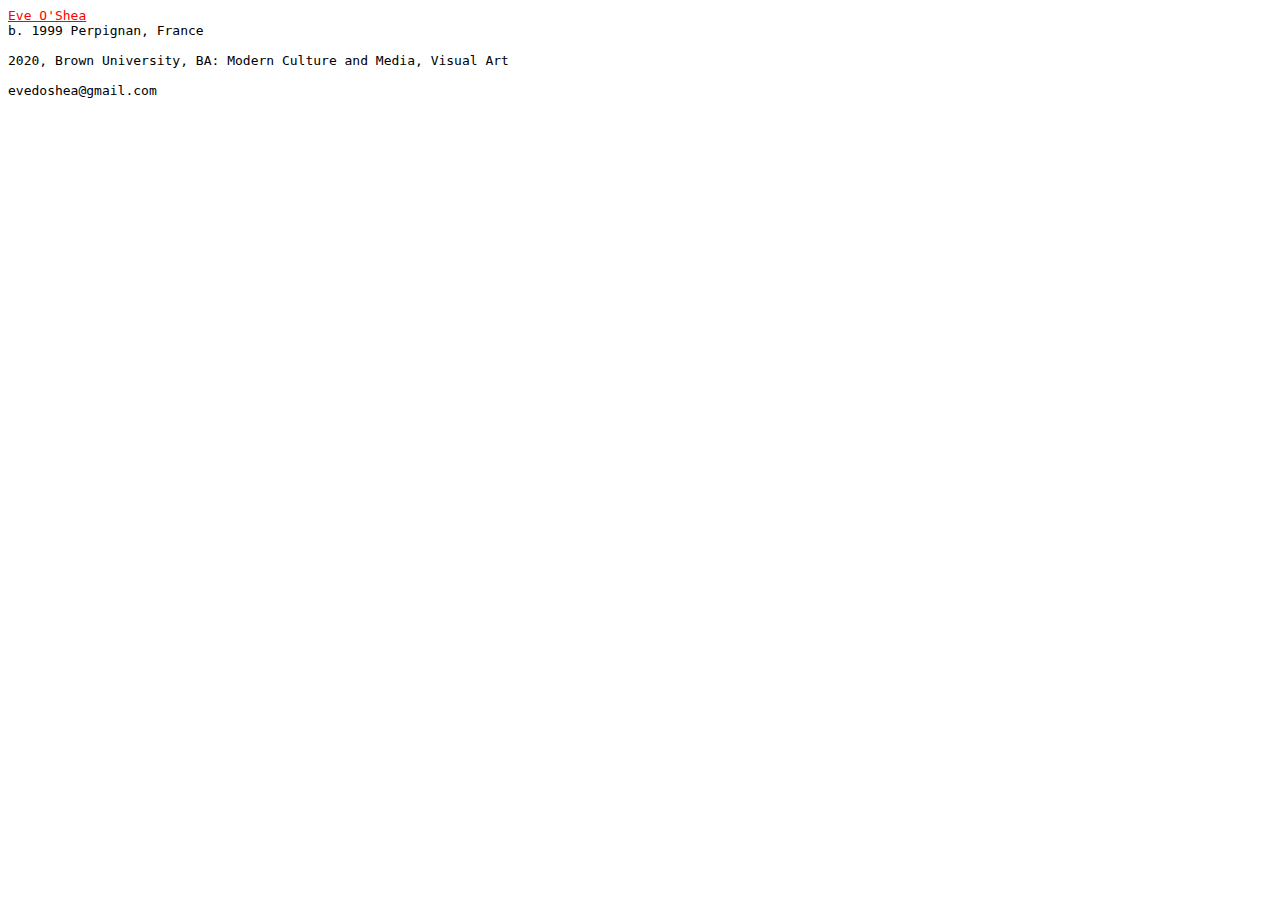
<file: about_eve.html>
<!DOCTYPE html>
<html lang="en-US"> 
<meta name="keywords" content="Eve O'Shea" charset="utf-8">

<head>
  <title>About – Eve O'Shea</title>
 <link rel="stylesheet" type="text/css" href="categorystyle.css">
</head>


<body>
    <div> <a href="index.html" class="evelink">Eve O'Shea</a></div>
    b. 1999 Perpignan, France <br><br>
    2020, Brown University, BA: Modern Culture and Media, Visual Art<br><br>
    evedoshea@gmail.com
</body>
    
 
</html>
</file>
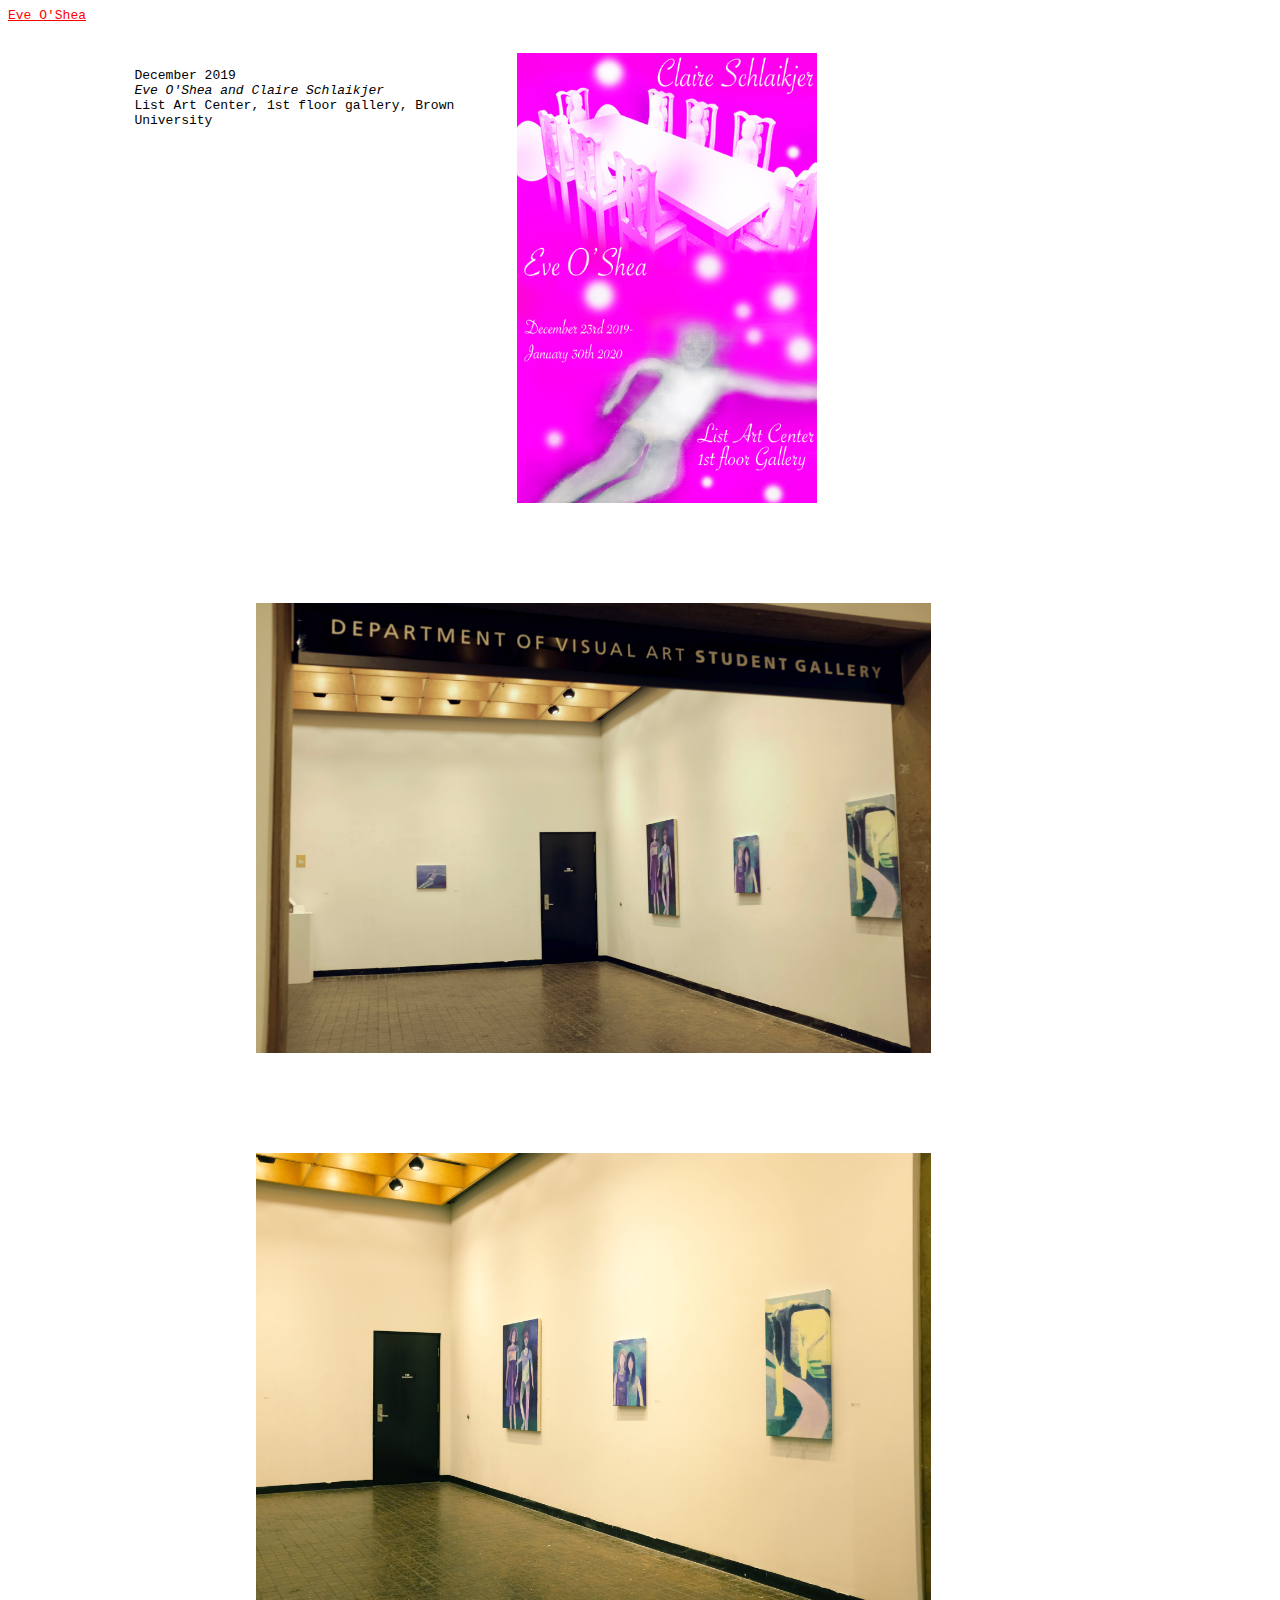
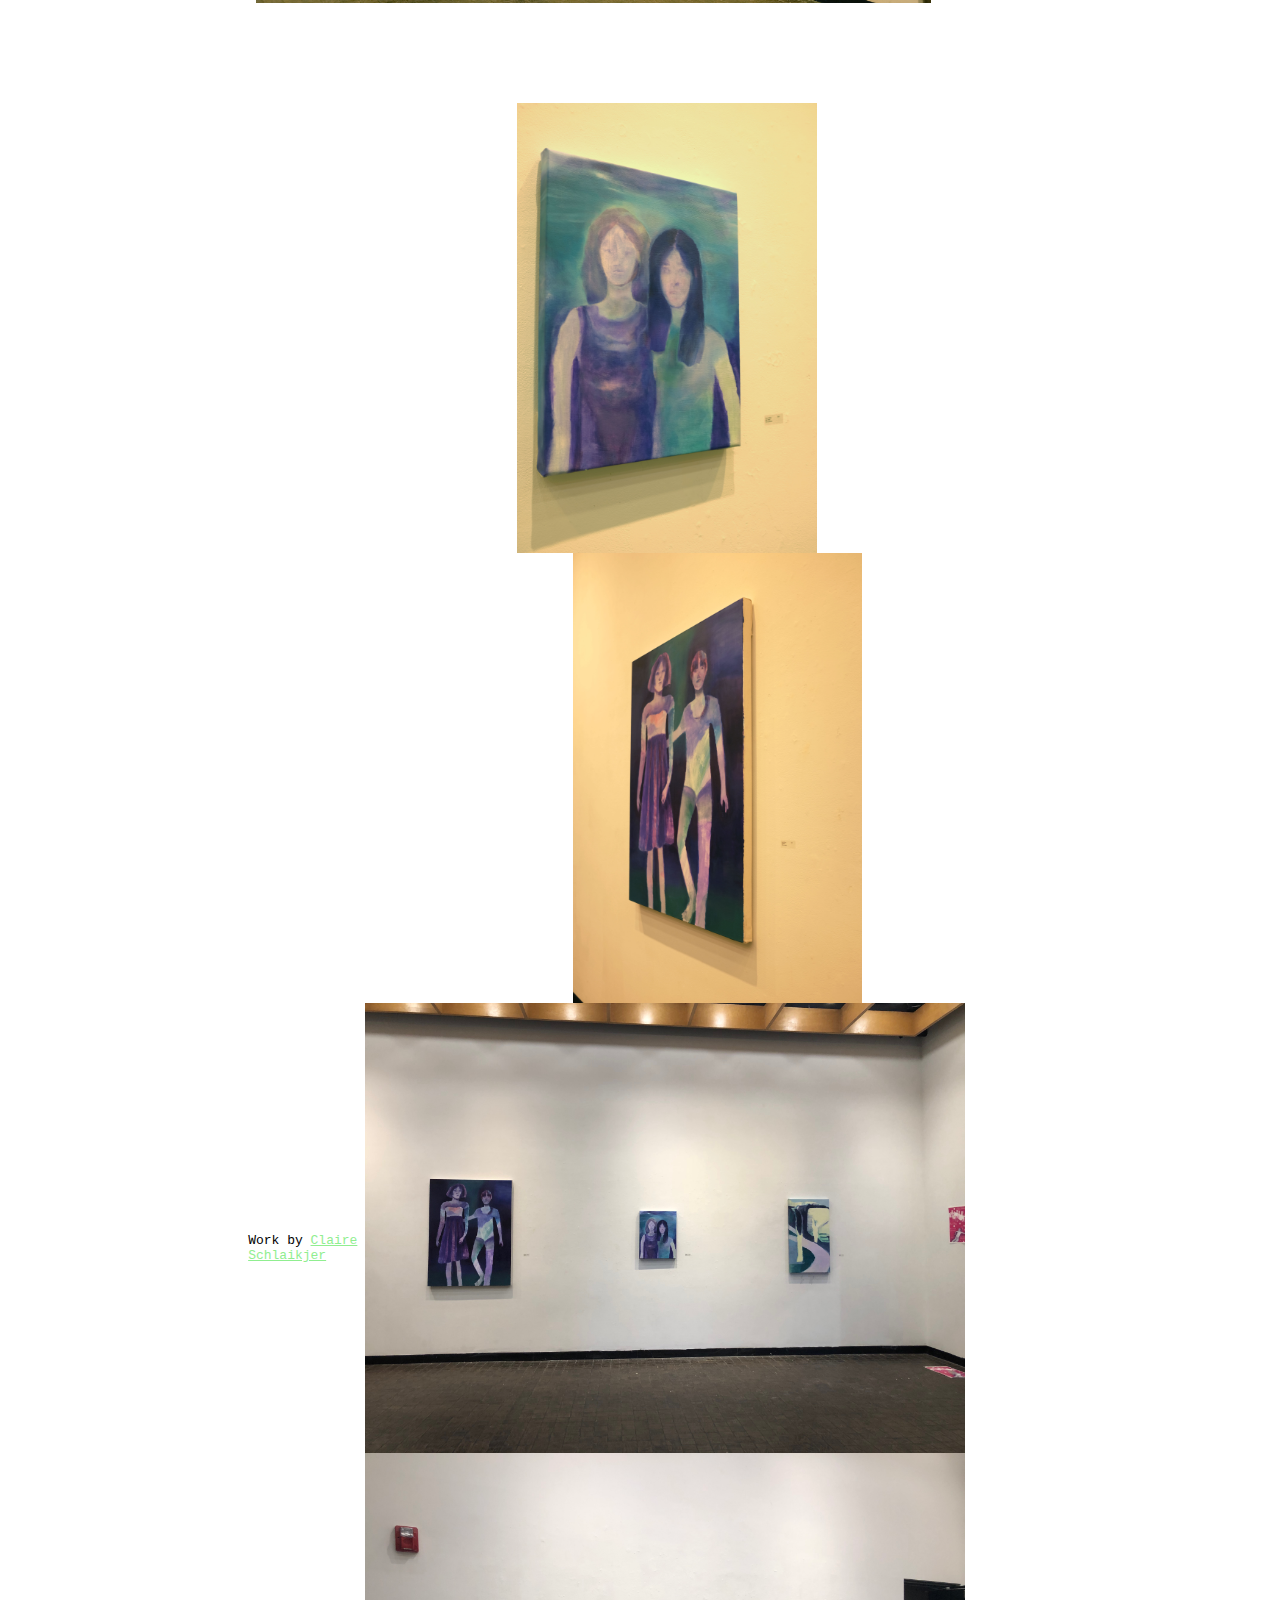
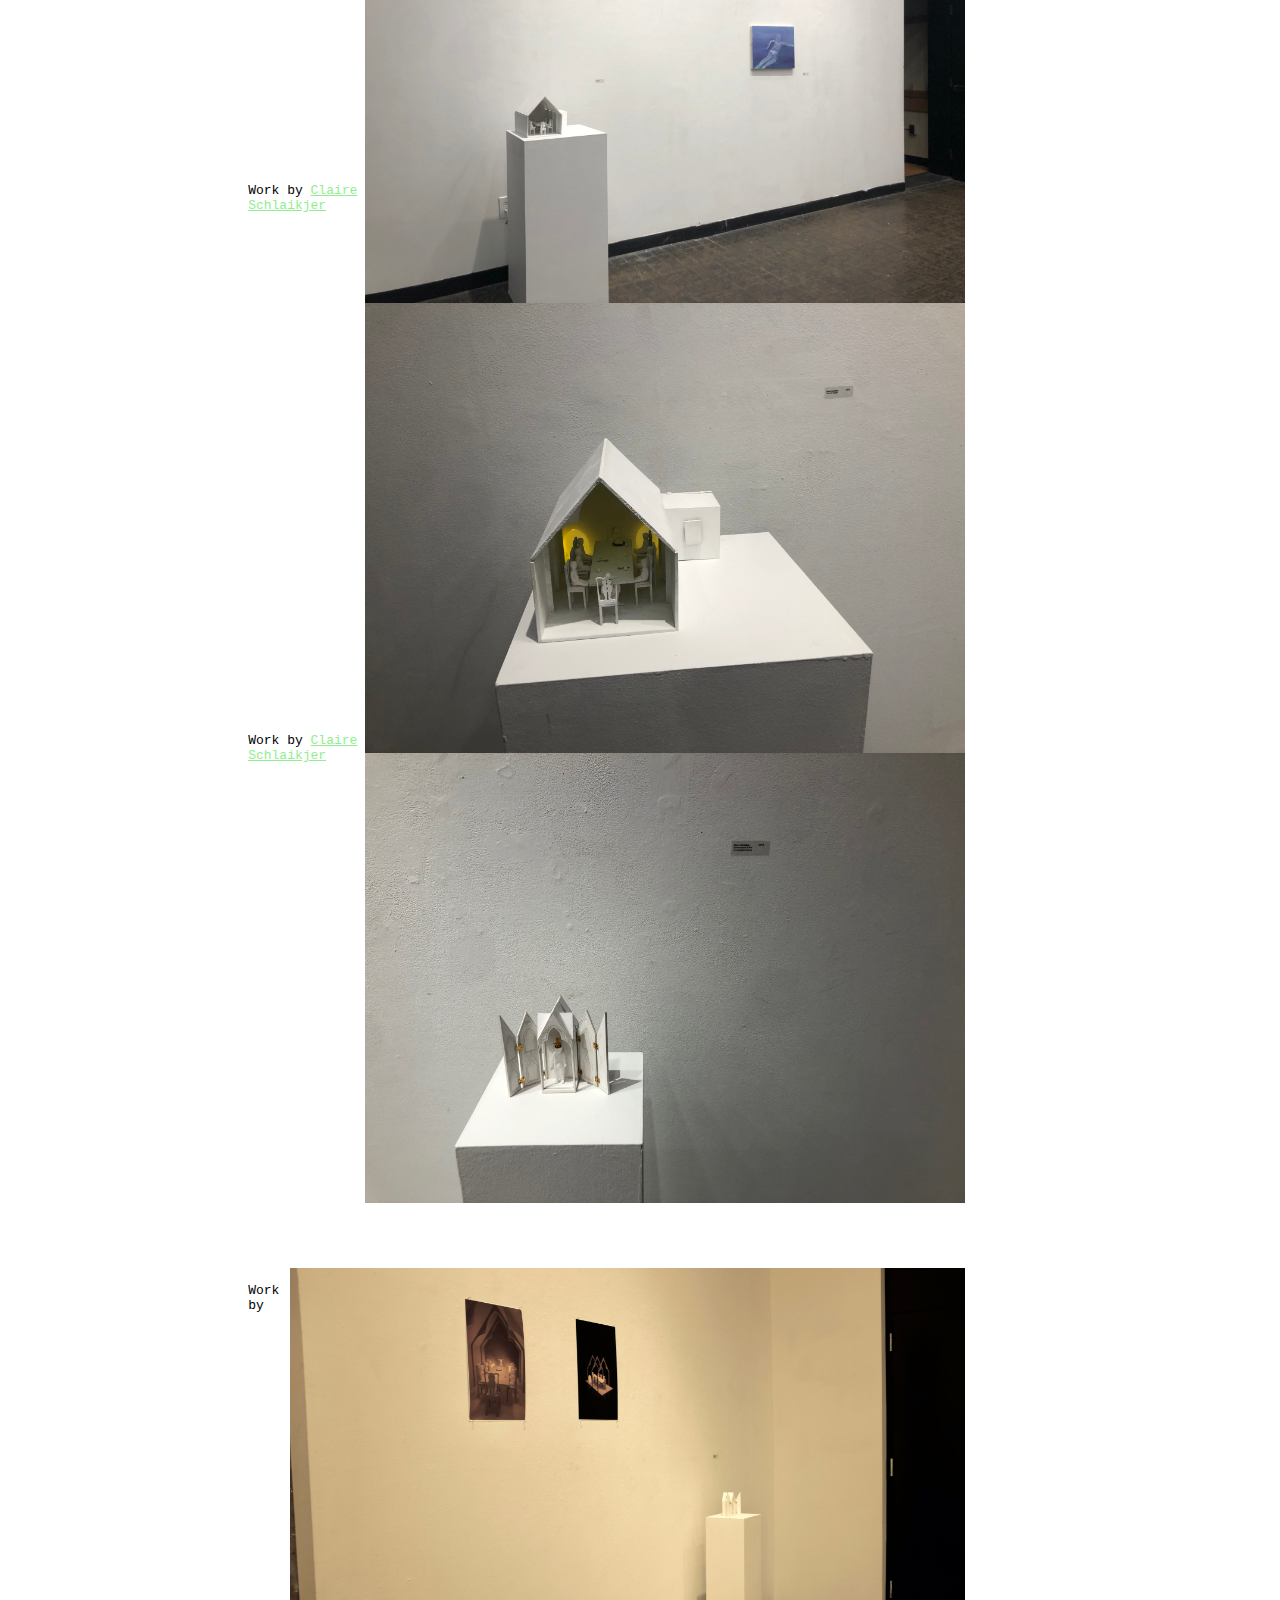
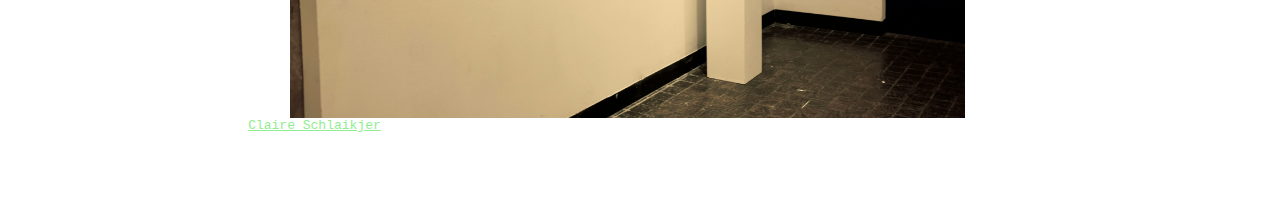
<file: exhibitions.html>
<!DOCTYPE html>
<html lang="en-US"> 
<meta name="keywords" content="Eve O'Shea" charset="utf-8">

<head>
  <title>Exhibitions</title>
 <link rel="stylesheet" type="text/css" href="categorystyle.css">
</head>

<body>
    
    <div>
    
    <div> <a href="index.html" class="evelink">Eve O'Shea</a>  <br><br><br></div>
  
 <div class="artwork" style="height:550px;">
        <img class="portraitpic" src="Exhibitions/Claire_Eve.jpg" style="height:450px; padding-right: 40%"> <!--** Change dimensions and name of painting -->
        <br> December 2019 <br> <i> Eve O'Shea and Claire Schlaikjer</i> <br> List Art Center, 1st floor gallery, Brown University <br>
        
    </div>
        
<div class="artwork" style="height:550px;">
        <img class="landscapepic" src="Exhibitions/exhibition4.jpg" style="height:450px"> <br> </div>
        
<div class="artwork" style="height:550px;">
        <img class="landscapepic" src="Exhibitions/exhibitionshot3.jpg" style="height:450px"><br> </div>
           
<div class="artwork" style="height:550px;">
        <img class="portraitpic" src="Exhibitions/exhibitionshot2.jpg" style="height:450px"> <br> <div class="artwork" style="height:550px;">
        <img class="portraitpic" src="Exhibitions/exhbition5.jpg" style="height:450px"> <br> </div>

<div class="artwork" style="height:550px;">
        <img class="landscapepic" src="Exhibitions/wallofwork.jpeg" style="height:450px">  </div>
    
<div class="artwork" style="height:550px;">
        <img class="landscapepic" src="Exhibitions/clairepiece2.jpeg" style="height:450px"><br> Work by <a class="outsidelink" href="http://claireschlaikjer.com/">Claire Schlaikjer</a><br></div>

<div class="artwork" style="height:550px;">
        <img class="landscapepic" src="Exhibitions/clairepiece4.jpeg" style="height:450px"> <br> Work by <a class="outsidelink" href="http://claireschlaikjer.com/">Claire Schlaikjer</a><br></div>
        
<div class="artwork" style="height:550px;">
        <img class="landscapepic" src="Exhibitions/clairepiece3.jpeg" style="height:450px"> <br> Work by <a class="outsidelink" href="http://claireschlaikjer.com/">Claire Schlaikjer</a><br></div>
        
<div class="artwork" style="height:550px;">
        <img class="landscapepic" src="Exhibitions/DSCF0482.jpg" style="height:450px"> <br> Work by <a class="outsidelink" href="http://claireschlaikjer.com/">Claire Schlaikjer</a><br></div>
   
    </div>
</body>
</file>
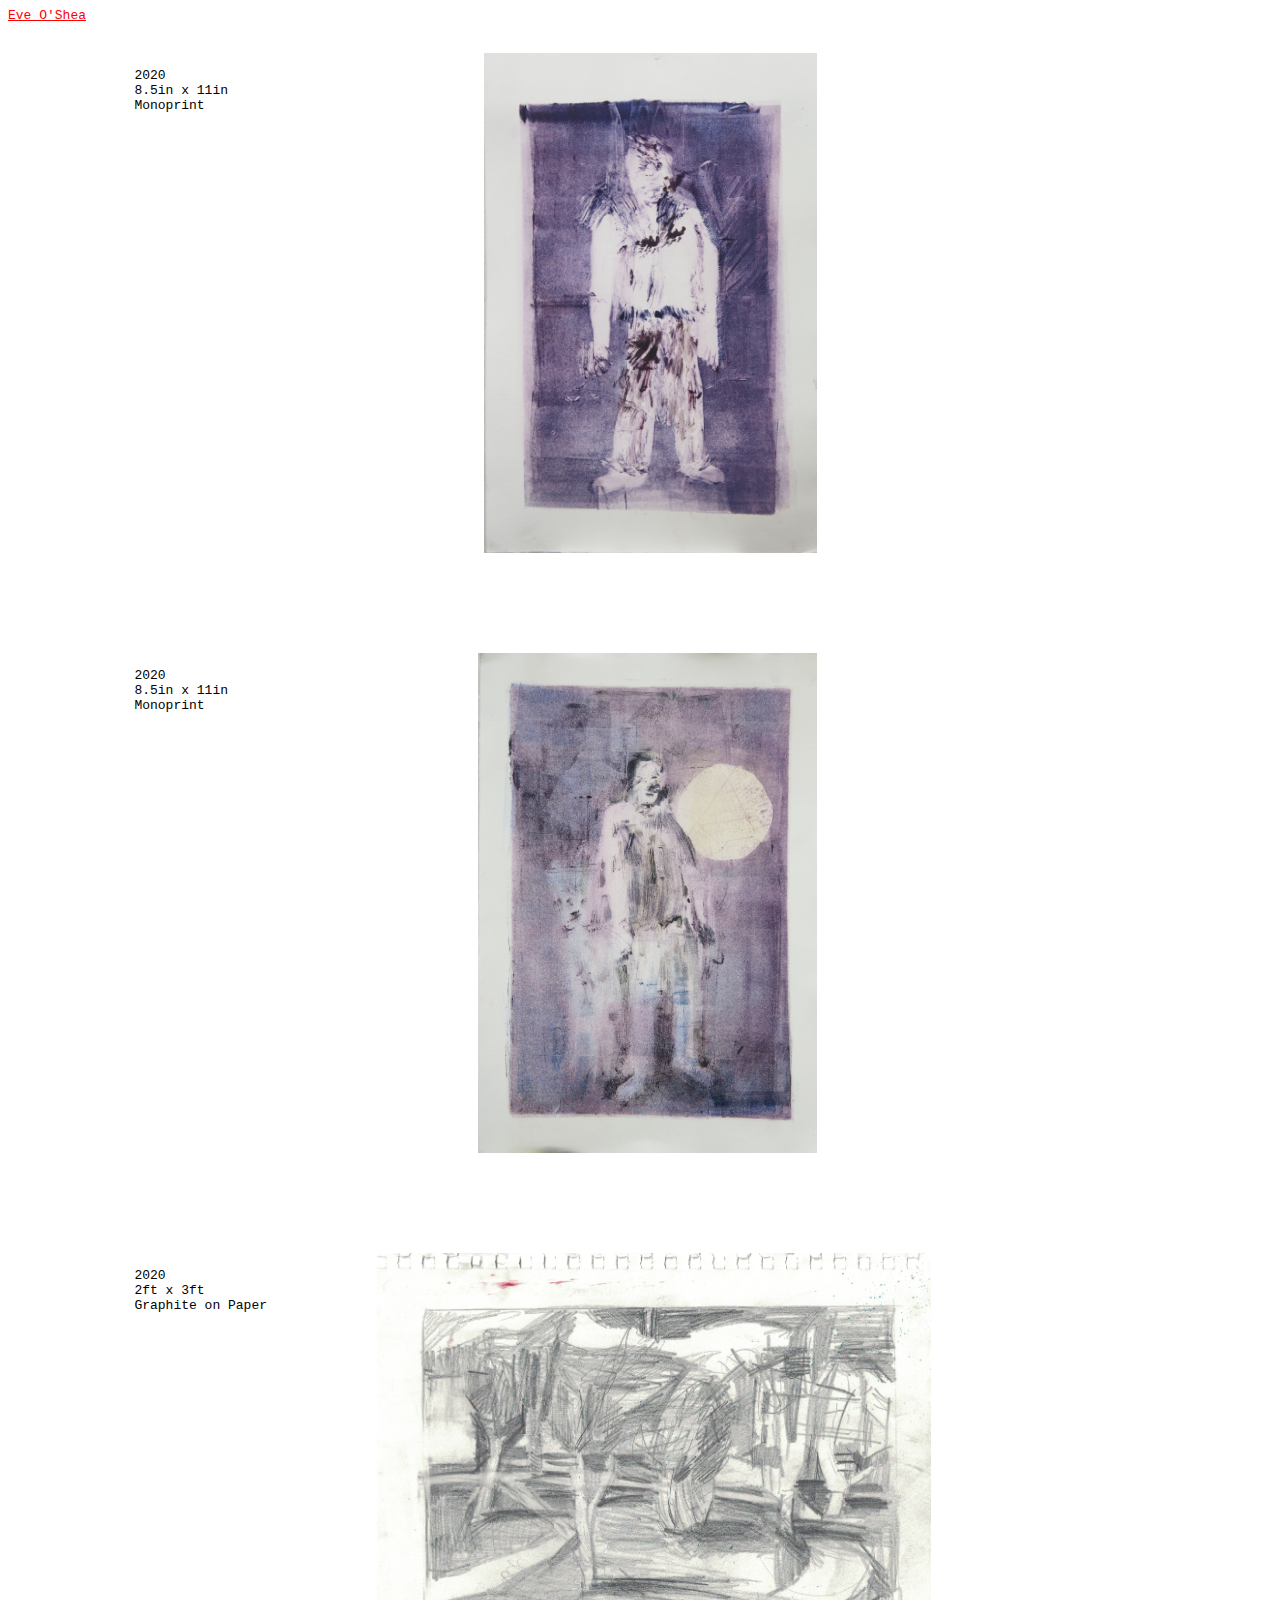
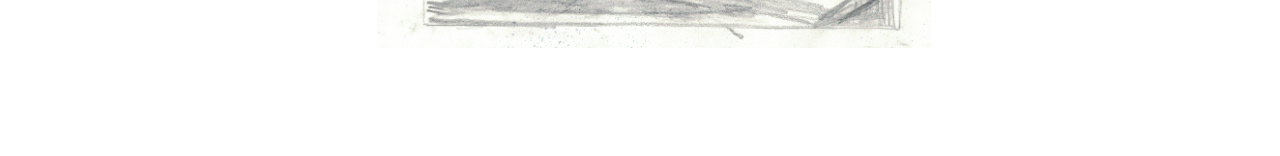
<file: works_on_paper.html>
<!DOCTYPE html>
<html lang="en-US"> 
<meta name="keywords" content="Eve O'Shea" charset="utf-8">

<head>
  <title>Works on Paper</title>
 <link rel="stylesheet" type="text/css" href="categorystyle.css">
</head>

<body>
    <div> <a href="index.html" class="evelink">Eve O'Shea</a>  <br><br><br></div>
    
    <div>
    <div class="artwork" style="height:600px;"> <!--** Height here is height of picture plus 100px -->
        <img class="portraitpic" src="works_on_paper/1.jpg" style="height:500px"> <!--** Change dimensions and name of painting -->
        <br> 2020 <br> 8.5in x 11in <br> Monoprint <br>
        
        </div>
        
    <div class="artwork" style="height:600px;"> 
        <img class="portraitpic" src="works_on_paper/noah.jpg" style="height:500px"> 
        <br> 2020 <br> 8.5in x 11in <br> Monoprint <br>
        
        </div>
        
    <div class="artwork" style="height:495px;">
        <img class="landscapepic" src="works_on_paper/3.jpg" style="height:395px"> 
          <br> 2020 <br> 2ft x 3ft <br> Graphite on Paper <br>
    

    </div>
</body>
</file>
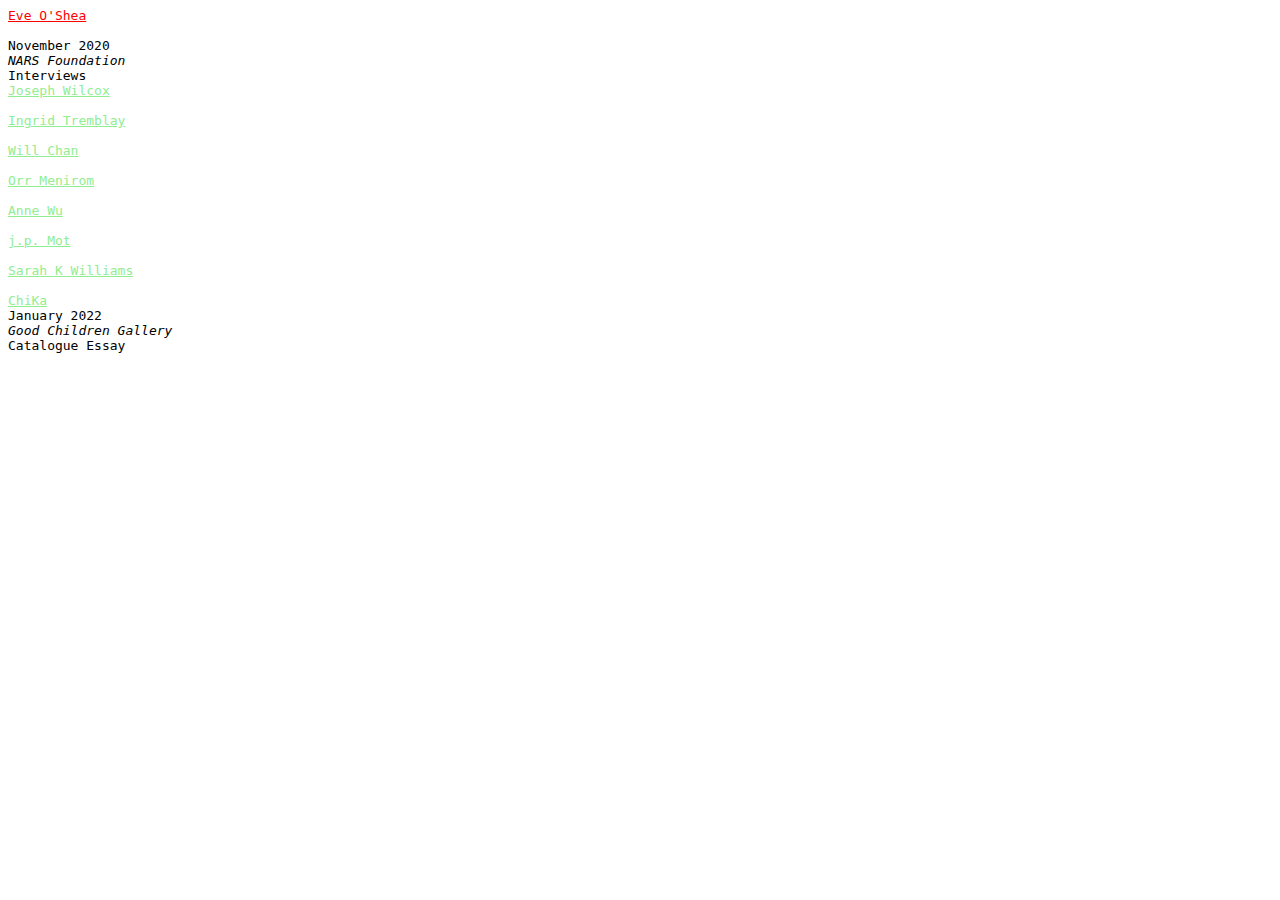
<file: writing.html>
<!DOCTYPE html>
<html lang="en-US"> 
<meta name="keywords" content="Eve O'Shea" charset="utf-8">

<head>
  <title>Writing</title>
 <link rel="stylesheet" type="text/css" href="categorystyle.css">
</head>

<body>
    
    <div>
    
    <div> <a href="index.html" class="evelink">Eve O'Shea</a>  <br><br></div>
    
  
        November 2020 <br>
        <i>NARS Foundation</i><br>Interviews<br>
        <a class="outsidelink" href=https://narsfoundation.wordpress.com/2021/02/11/a-conversation-with-joseph-wilcox/>Joseph Wilcox</a><br><br>
        <a class="outsidelink" href="https://narsfoundation.wordpress.com/2021/02/10/a-conversation-with-ingrid-tremblay/">Ingrid Tremblay</a> <br><br>
        <a class="outsidelink" href="https://narsfoundation.wordpress.com/2021/02/09/a-conversation-with-william-chan/">Will Chan</a> <br><br>
        <a class="outsidelink" href="https://narsfoundation.wordpress.com/2021/02/12/a-conversation-with-orr-menirom-2/">Orr Menirom</a> <br><br>
        <a class="outsidelink" href="https://narsfoundation.wordpress.com/2020/11/17/a-conversation-with-anne-wu/">Anne Wu</a> <br><br>
        <a class="outsidelink" href="https://narsfoundation.wordpress.com/2020/11/17/a-conversation-with-j-p-mot/">j.p. Mot</a> <br><br>
        <a class="outsidelink" href="https://narsfoundation.wordpress.com/2020/11/17/a-conversation-with-sarah-k-williams/">Sarah K Williams</a> <br><br>
        <a class="outsidelink" href="https://narsfoundation.wordpress.com/2020/11/17/a-conversation-with-chika/">ChiKa</a> <br>
  
     January 2022 <br>
        <i>Good Children Gallery</i><br>Catalogue Essay<br>
        <a class="outsidelink" href=https://www.goodchildrengallery.com/GC_Catalogue_2022.pdf/>
   
   
   
        
        

    </div>
</body>
</file>
<file: categorystyle.css>
body { 
    background-color: white;
    font-family: monospace;
/*    font-size: 15px;*/
}
.category{ /* specifies the styling for all elements with the "category" class*/
        color: darkcyan;   
}

.artpic{
    float:right;
    padding-right:25%;
    position:relative; 
}
.artwork{
    position:relative; 
    left:10%; 
    width:90%; 
}

.portraitpic{
    float:right;
    padding-right:40%;
    position:relative; 
}

.landscapepic{
    float:right;
    padding-right:30%;
    position:relative; 
}
.evelink{
    color: red;
}
.outsidelink{
    color:lightgreen;
}
</file>
